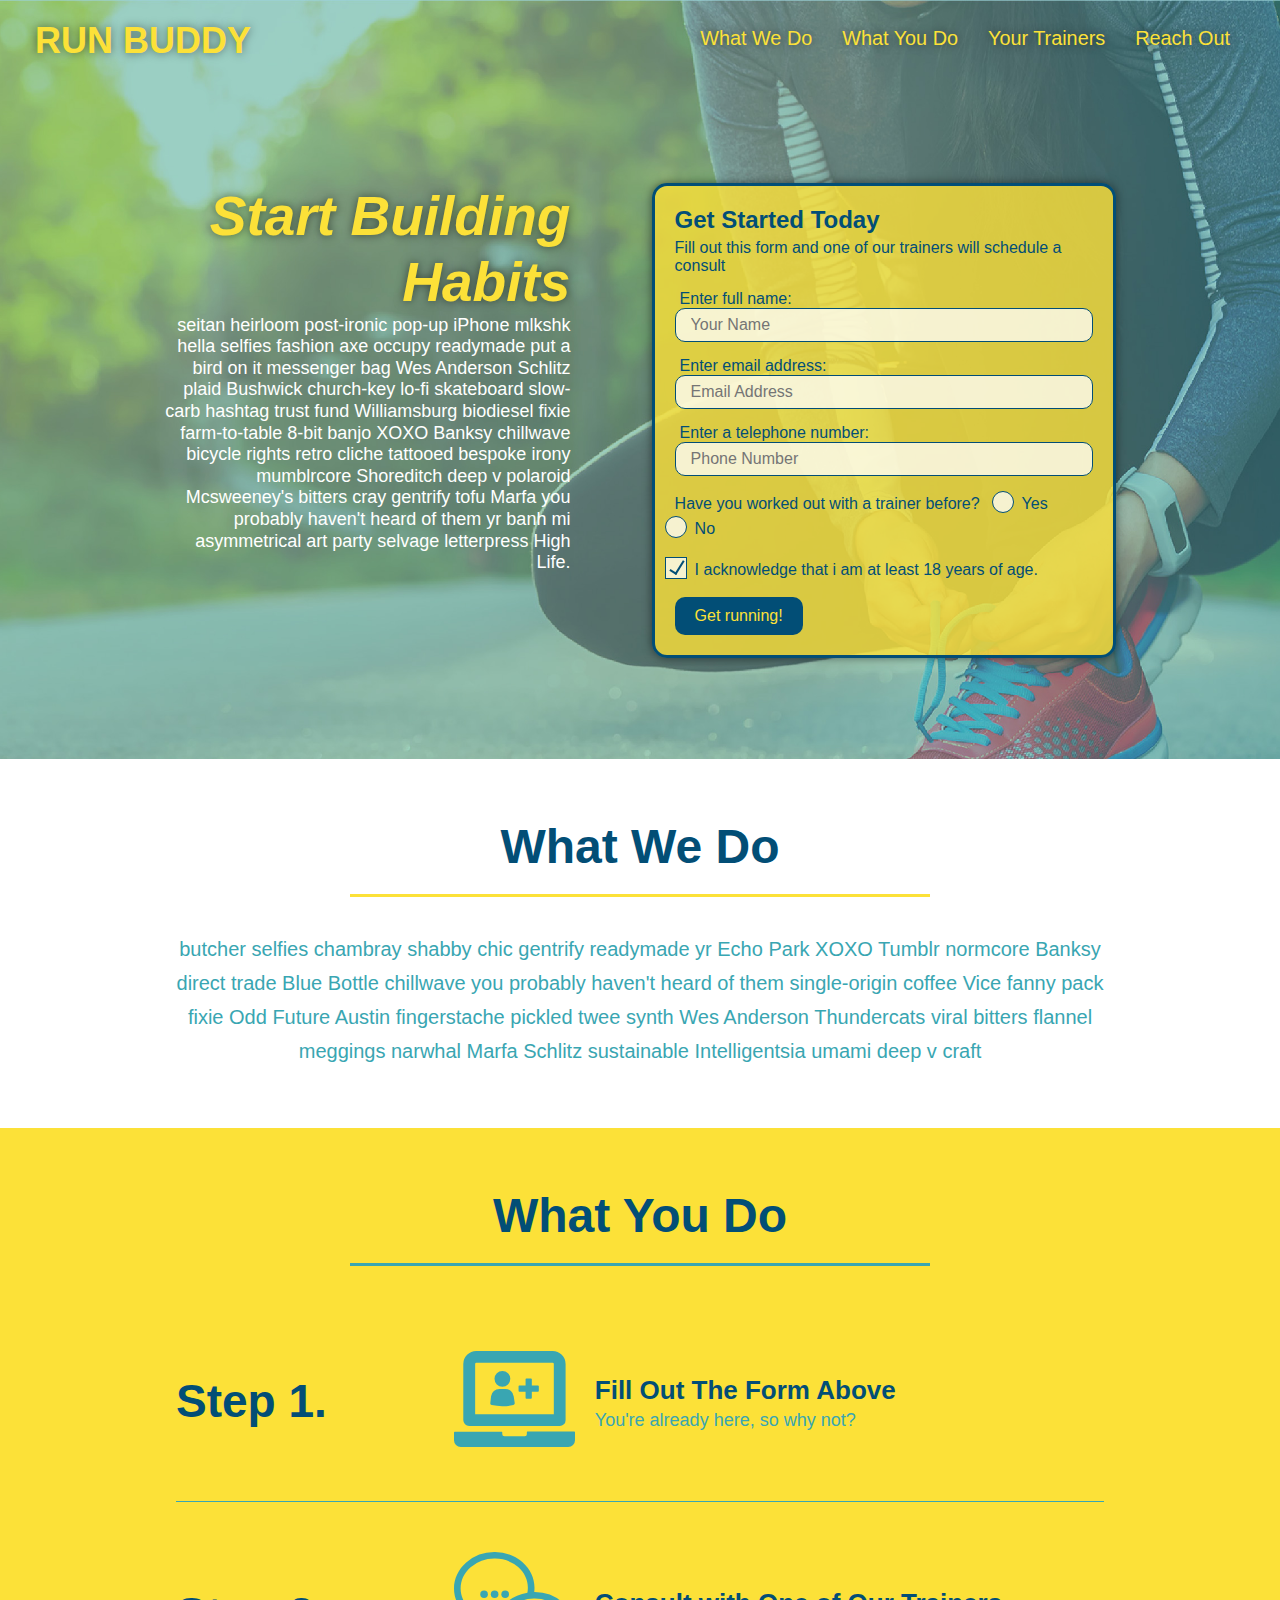
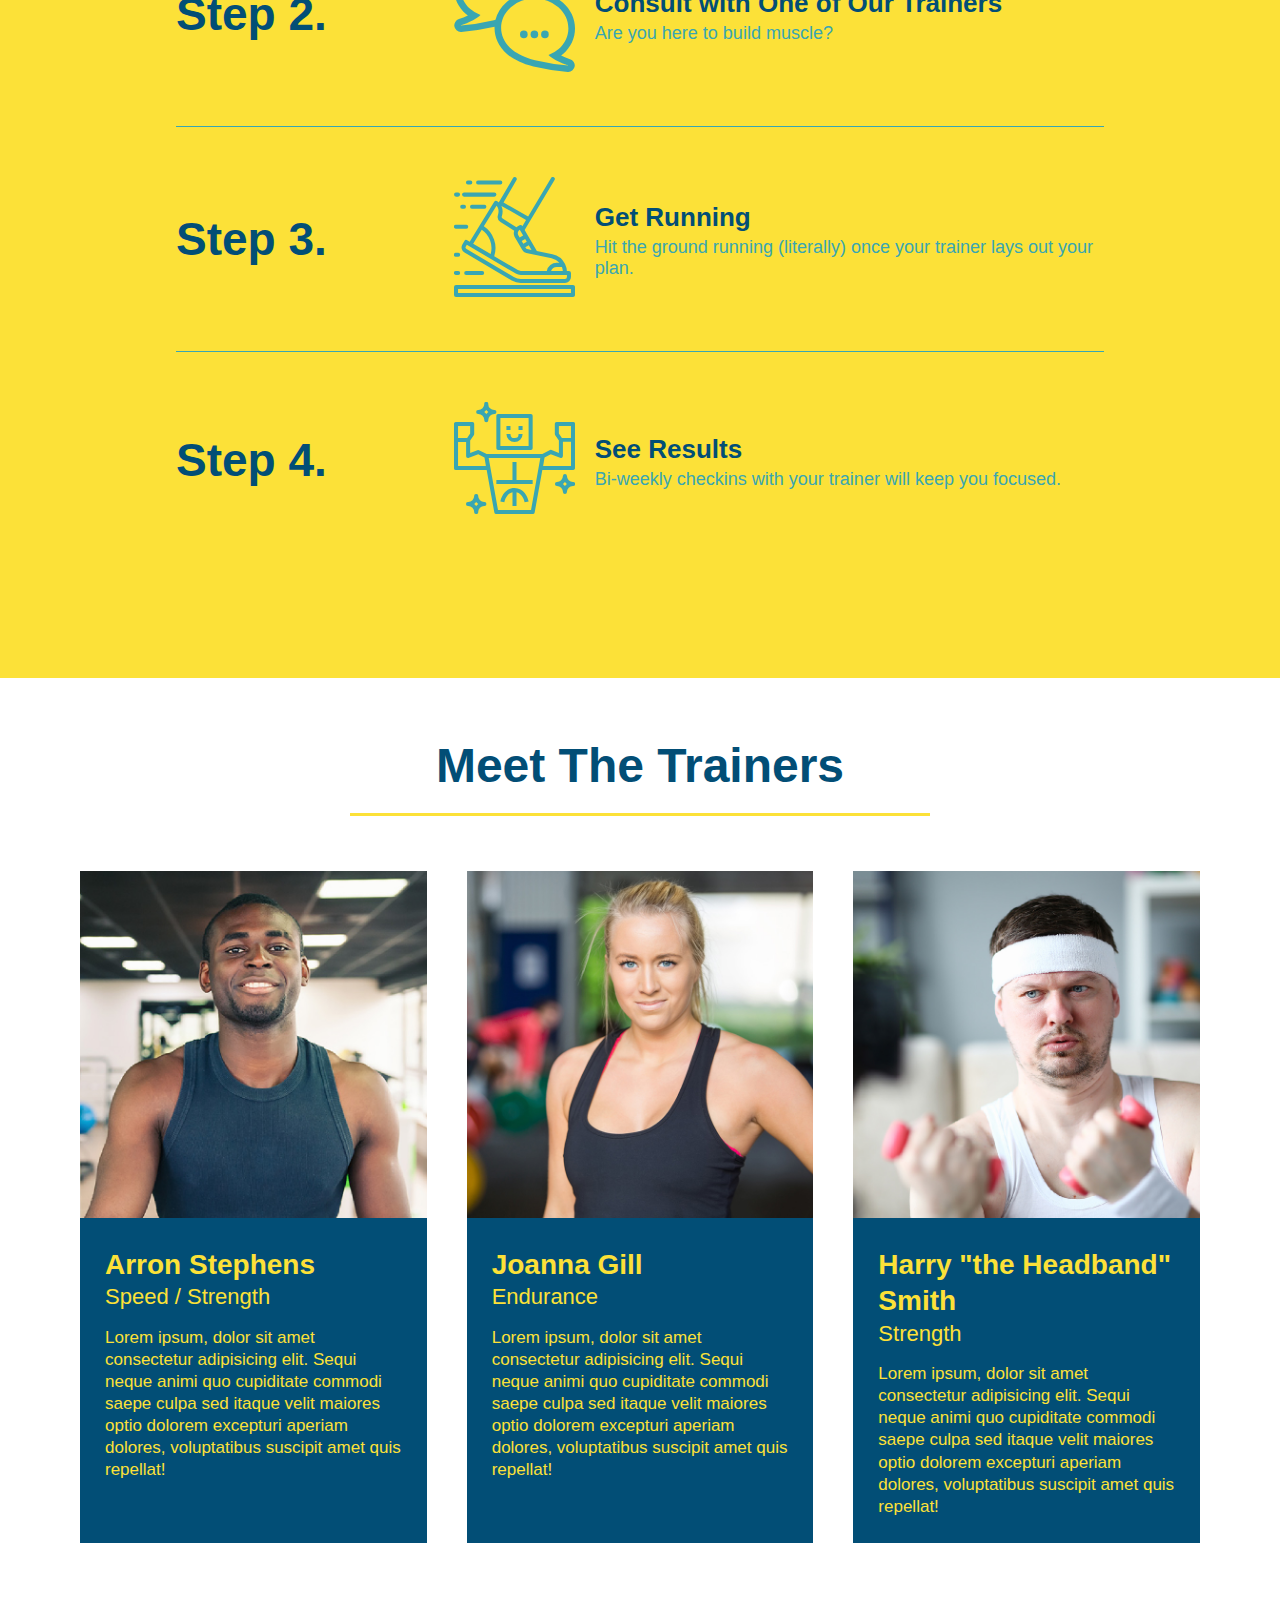
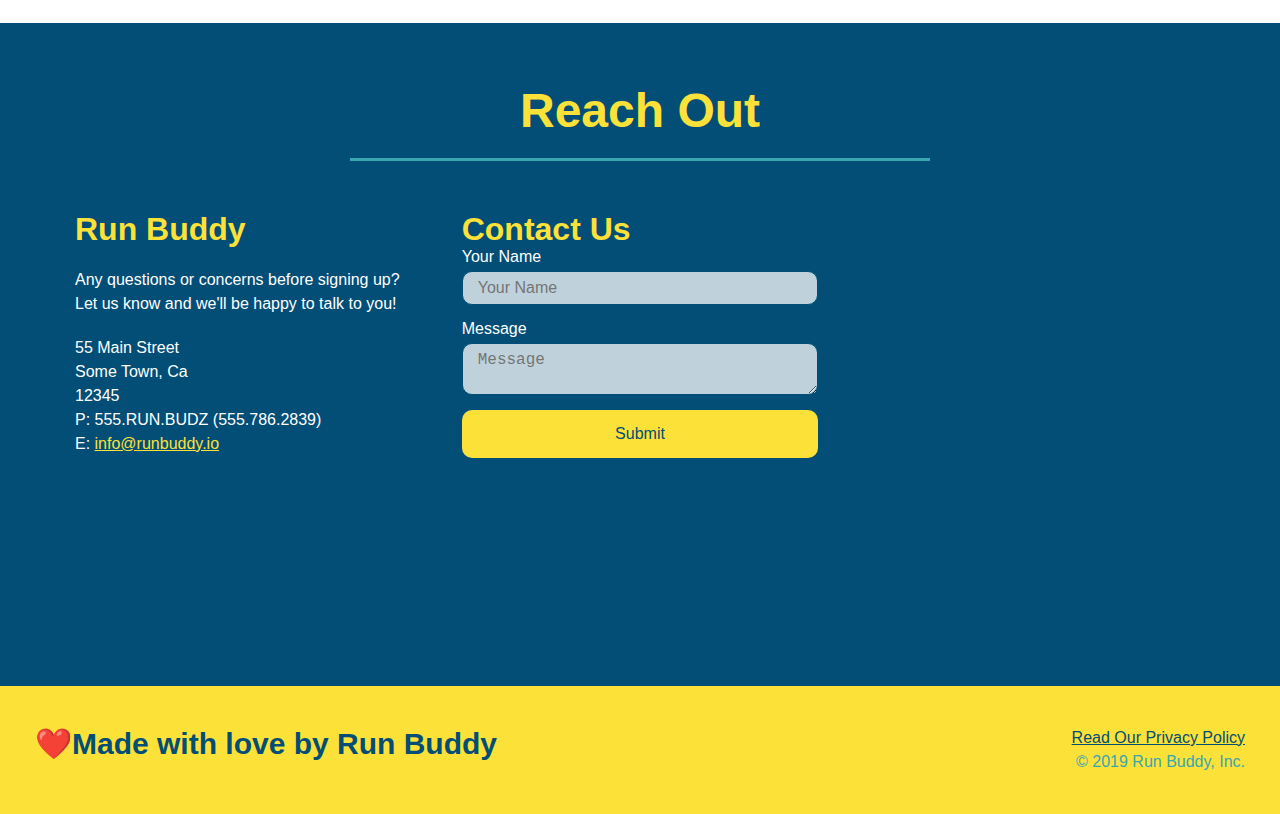
<file: index.html>
<!DOCTYPE html>
<html lang="en">
    <head>
        <link rel="stylesheet" href="./assets/css/style.css" />
        <meta charset="UTF-8" name="viewport" content="width=device-width, initial-scale=1.0" />
        <title>Run Buddy</title>
    </head>
    <body>
        <header>
            <h1>
                <a href="/">RUN BUDDY</a>
            </h1>
            <nav>
                <ul>
                    <li>
                        <a href="#what-we-do">What We Do</a>
                    </li>
                    <li>
                        <a href="#what-you-do">What You Do</a>
                    </li>
                    <li>
                        <a href="#your-trainers">Your Trainers</a>
                    </li>
                    <li>
                        <a href="#reach-out">Reach Out</a>
                    </li>
                </ul>
            </nav>
        </header>

        <section class="hero">
            <div class="hero-cta">
                <h2>Start Building Habits</h2>
                <p>
                    seitan heirloom post-ironic pop-up iPhone mlkshk hella selfies fashion axe occupy readymade put a bird on it messenger bag Wes Anderson Schlitz plaid Bushwick church-key lo-fi skateboard slow-carb hashtag trust fund Williamsburg biodiesel fixie farm-to-table 8-bit banjo XOXO Banksy chillwave bicycle rights retro cliche tattooed bespoke irony mumblrcore Shoreditch deep v polaroid Mcsweeney's bitters cray gentrify tofu Marfa you probably haven't heard of them yr banh mi asymmetrical art party selvage letterpress High Life.
                </p>
            </div>
            <div class="hero-form">
                <h3>Get Started Today</h3>
                <p>Fill out this form and one of our trainers will schedule a consult</p>
                <form>
                    <label for="name">Enter full name:</label>
                    <input type="text" placeholder="Your Name" name="name" id="name" class="form-input"/>
                    <label for="email">Enter email address:</label>
                    <input type="email" placeholder="Email Address" name="email" id="email" class="form-input"/>
                    <label for="phone">Enter a telephone number:</label>
                    <input type="tel" placeholder="Phone Number" name="phone" id="phone" class="form-input"/>
                    <p>
                        Have you worked out with a trainer before?
                        <span class="radio-wrapper">
                         <input type="radio" name="trainer-confirm" id="trainer-yes" />
                         <label for="trainer-yes">Yes</label>
                        </span>
                        <span class="radio-wrapper">
                         <input type="radio" name="trainer-confirm" id="trainer-no" />
                         <label for="trainer-no">No</label>
                        </span>
                    </p>
                    <p>
                        <span class="checkbox-wrapper">
                         <label for="checkbox" >
                            I acknowledge that i am at least 18 years of age.
                         </label>
                         <input type="checkbox" name="age-confirm" id="checkbox" />
                        </span>
                    </p>
                    <button type="submit">
                        Get running!
                    </button>
                </form>
            </div>
        </section>

        <section id="what-we-do" class="intro">
          <div class="flex-row">
            <h2 class="section-title primary-border">What We Do</h2>
          </div>
          <div class="flex-row">
            <p>
                butcher selfies chambray shabby chic gentrify readymade yr Echo Park XOXO Tumblr normcore Banksy direct trade Blue Bottle chillwave you probably haven't heard of them single-origin coffee Vice fanny pack fixie Odd Future Austin fingerstache pickled twee synth Wes Anderson Thundercats viral bitters flannel meggings narwhal Marfa Schlitz sustainable Intelligentsia umami deep v craft
            </p>
          </div>
        </section>

        <section id="what-you-do" class="steps">
          <div class="flex-row">   
            <h2 class="section-title secondary-border">What You Do</h2>
          </div>

            <div class="step">
                <h3>Step 1.</h3>
                <div class="step-info">
                    <div class="step-img">
                        <img src="assets/images/01-04-svgs/step-1.svg" alt="" />
                    </div>
                    <div class="step-text">
                        <h4>Fill Out The Form Above</h4>
                        <p>You're already here, so why not?</p>
                    </div>
                </div>
            </div>

            <div class="step">
                <h3>Step 2.</h3>
                <div class="step-info">
                    <div class="step-img">
                        <img src="assets/images/01-04-svgs/step-2.svg" alt="" />
                    </div>
                    <div class="step-text">
                        <h4>Consult with One of Our Trainers</h4>
                        <p>Are you here to build muscle?</p>
                    </div>
                </div>
            </div>

            <div class="step">
                <h3>Step 3.</h3>
                <div class="step-info">
                    <div class="step-img">
                        <img src="assets/images/01-04-svgs/step-3.svg" alt="" />
                    </div>
                    <div class="step-text">
                        <h4>Get Running</h4>
                        <p>Hit the ground running (literally) once your trainer lays out your plan.</p>
                    </div>
                </div>
            </div>

            <div class="step">
                <h3>Step 4.</h3>
                <div class="step-info">
                    <div class="step-img">
                        <img src="assets/images/01-04-svgs/step-4.svg" alt="" /> 
                    </div>
                    <div class="step-text">
                        <h4>See Results</h4>
                        <p>Bi-weekly checkins with your trainer will keep you focused.</p>
                    </div>
                </div>
            </div>
        </section>

        <section id="your-trainers">
          <div class="flex-row">
            <h2 class="section-title primary-border">Meet The Trainers</h2>
          </div>
          <div class="trainers">
            <article class="trainer">
                <img src="assets/images/01-05-trainers/trainer-1.jpg" alt="Arron Stephens in his workout clothes, ready to pump iron" />
                <div class="trainer-bio">
                    <h3 class="trainer-name">Arron Stephens</h3>
                    <h4 class="trainer-role">Speed / Strength</h4>
                    <p>Lorem ipsum, dolor sit amet consectetur adipisicing elit. Sequi neque animi quo cupiditate commodi saepe culpa sed
                        itaque velit maiores optio dolorem excepturi aperiam dolores, voluptatibus suscipit amet quis repellat!
                    </p>
                </div>
            </article>
            <article class="trainer">
                <img src="assets/images/01-05-trainers/trainer-2.jpg" />
                <div class="trainer-bio">
                    <h3 class="trainer-name">Joanna Gill</h3>
                    <h4 class="trainer-role">Endurance</h4>
                    <p>Lorem ipsum, dolor sit amet consectetur adipisicing elit. Sequi neque animi quo cupiditate commodi saepe culpa sed
                        itaque velit maiores optio dolorem excepturi aperiam dolores, voluptatibus suscipit amet quis repellat!
                    </p>
                </div>
            </article>
            <article class="trainer">
                <img src="assets/images/01-05-trainers/trainer-3.jpg" />
                <div class="trainer-bio">
                    <h3 class="trainer-name">Harry "the Headband" Smith</h3>
                    <h4 class="trainer-role">Strength</h4>
                    <p>Lorem ipsum, dolor sit amet consectetur adipisicing elit. Sequi neque animi quo cupiditate commodi saepe culpa sed
                        itaque velit maiores optio dolorem excepturi aperiam dolores, voluptatibus suscipit amet quis repellat!
                    </p>
                </div>
            </article>
          </div>
        </section>

        <section id="reach-out" class="contact">
          <div class="flex-row">
            <h2 class="section-title secondary-border">Reach Out</h2>
          </div>
        <div class="contact-info">
          <div>
            <h3>Run Buddy</h3>
            <p>
                Any questions or concerns before signing up?
                <br/>
                Let us know and we'll be happy to talk to you!
            </p>
            <address>
                55 Main Street <br/>
                Some Town, Ca <br/>
                12345<br/>
                P: 555.RUN.BUDZ (555.786.2839)<br/>
                E: <a href="mailto:info@runbuddy.io">info@runbuddy.io</a>
            </address>
          </div>
          <div class="contact-form">
            <h3>Contact Us</h3>
            <form>
                <label for="contact-name">Your Name</label>
                <input type="text" id="contact-name" placeholder="Your Name" />

                <label for="contact-message">Message</label>
                <textarea id="contact-message" placeholder="Message"></textarea>

                <button type="submit">Submit</button>
            </form>
          </div>
            <iframe 
                src="https://www.google.com/maps/embed?pb=!1m18!1m12!1m3!1d3307.6179875063794!2d-118.48613518500864!3d34.00234478061958!2m3!1f0!2f0!3f0!3m2!1i1024!2i768!4f13.1!3m3!1m2!1s0x80c2bad24864448f%3A0xec0c122410632e3f!2sMain%20St%2C%20Santa%20Monica%2C%20CA!5e0!3m2!1sen!2sus!4v1639948341318!5m2!1sen!2sus"
                frameborder="0"
                style="border:0;"
                allowfullscreen=""
                loading="lazy">
            </iframe>
        </div>
        </section>

        <footer>
            <h2>❤️Made with love by Run Buddy</h2>
                <div>
                  <a href="./privacy-policy.html">Read Our Privacy Policy</a><br />
                  &copy; 2019 Run Buddy, Inc.
               </div>
        </footer>
    </body>
</html>
</file>
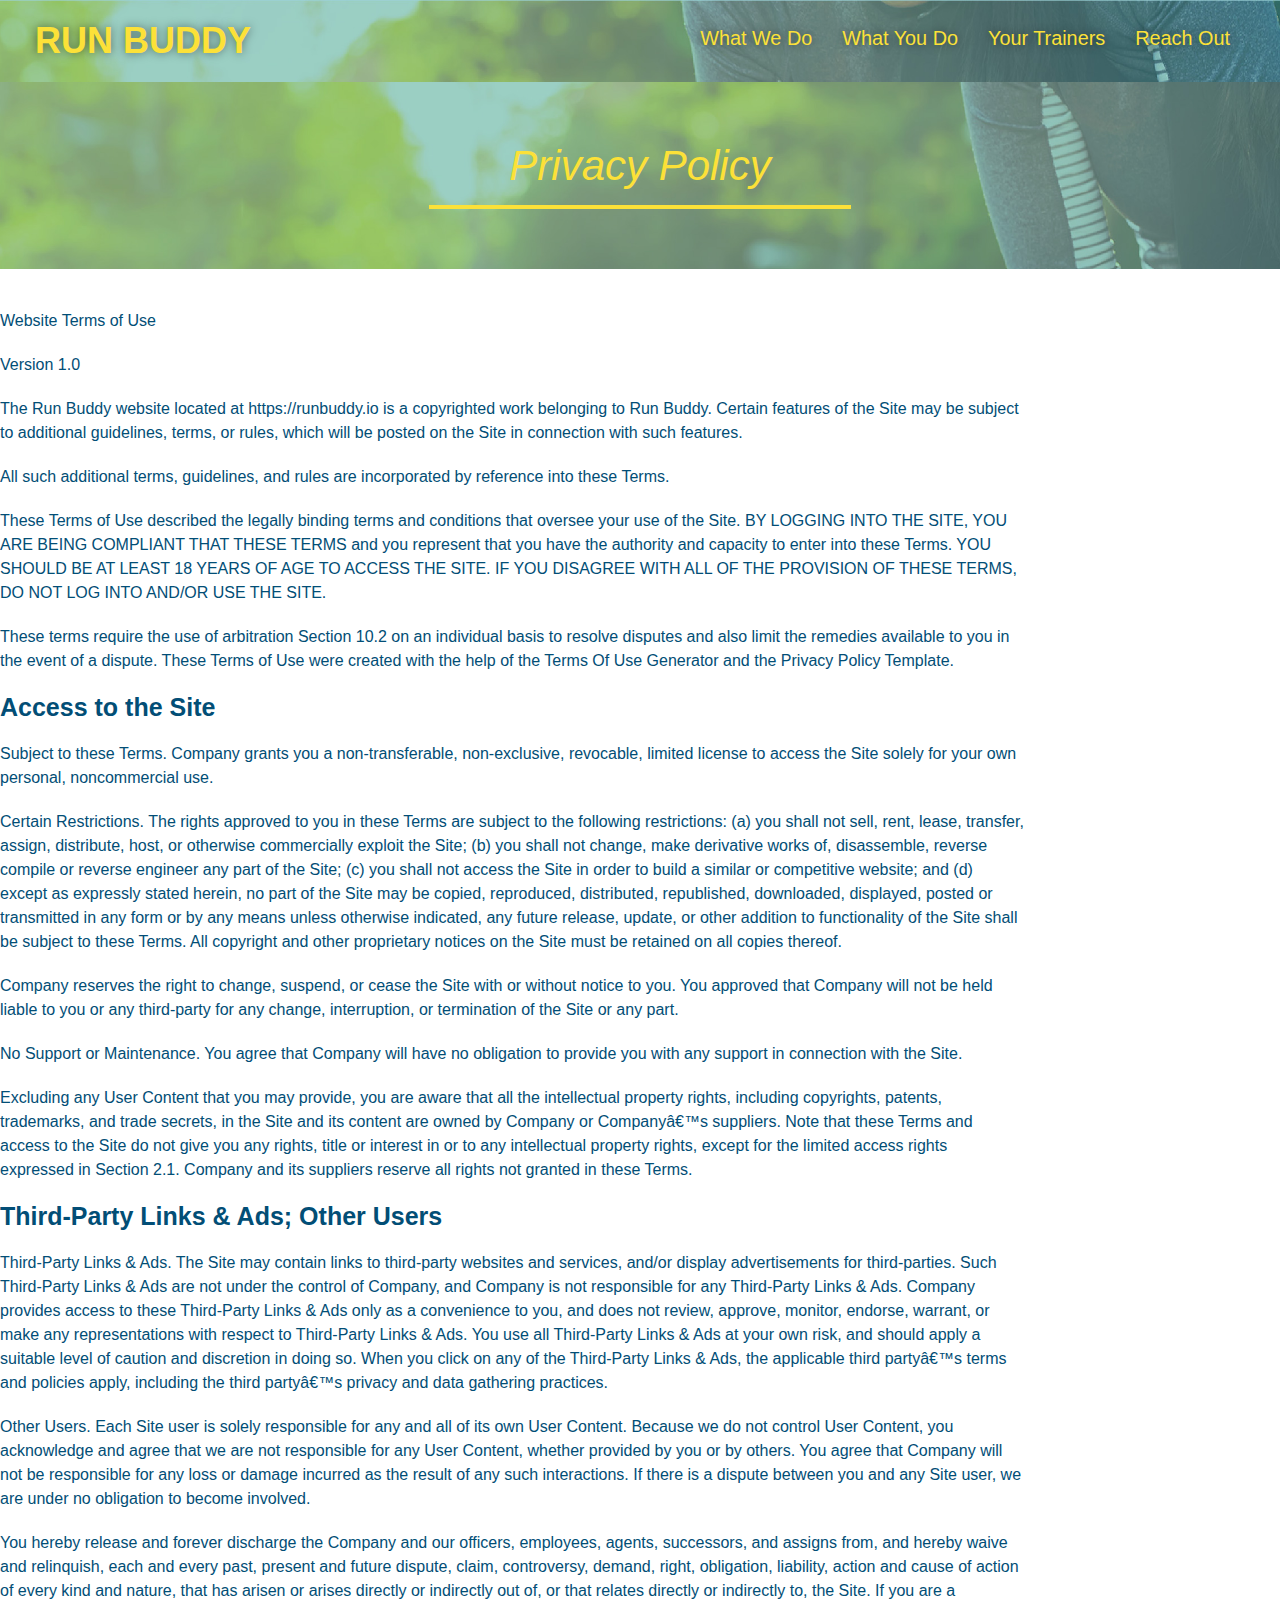
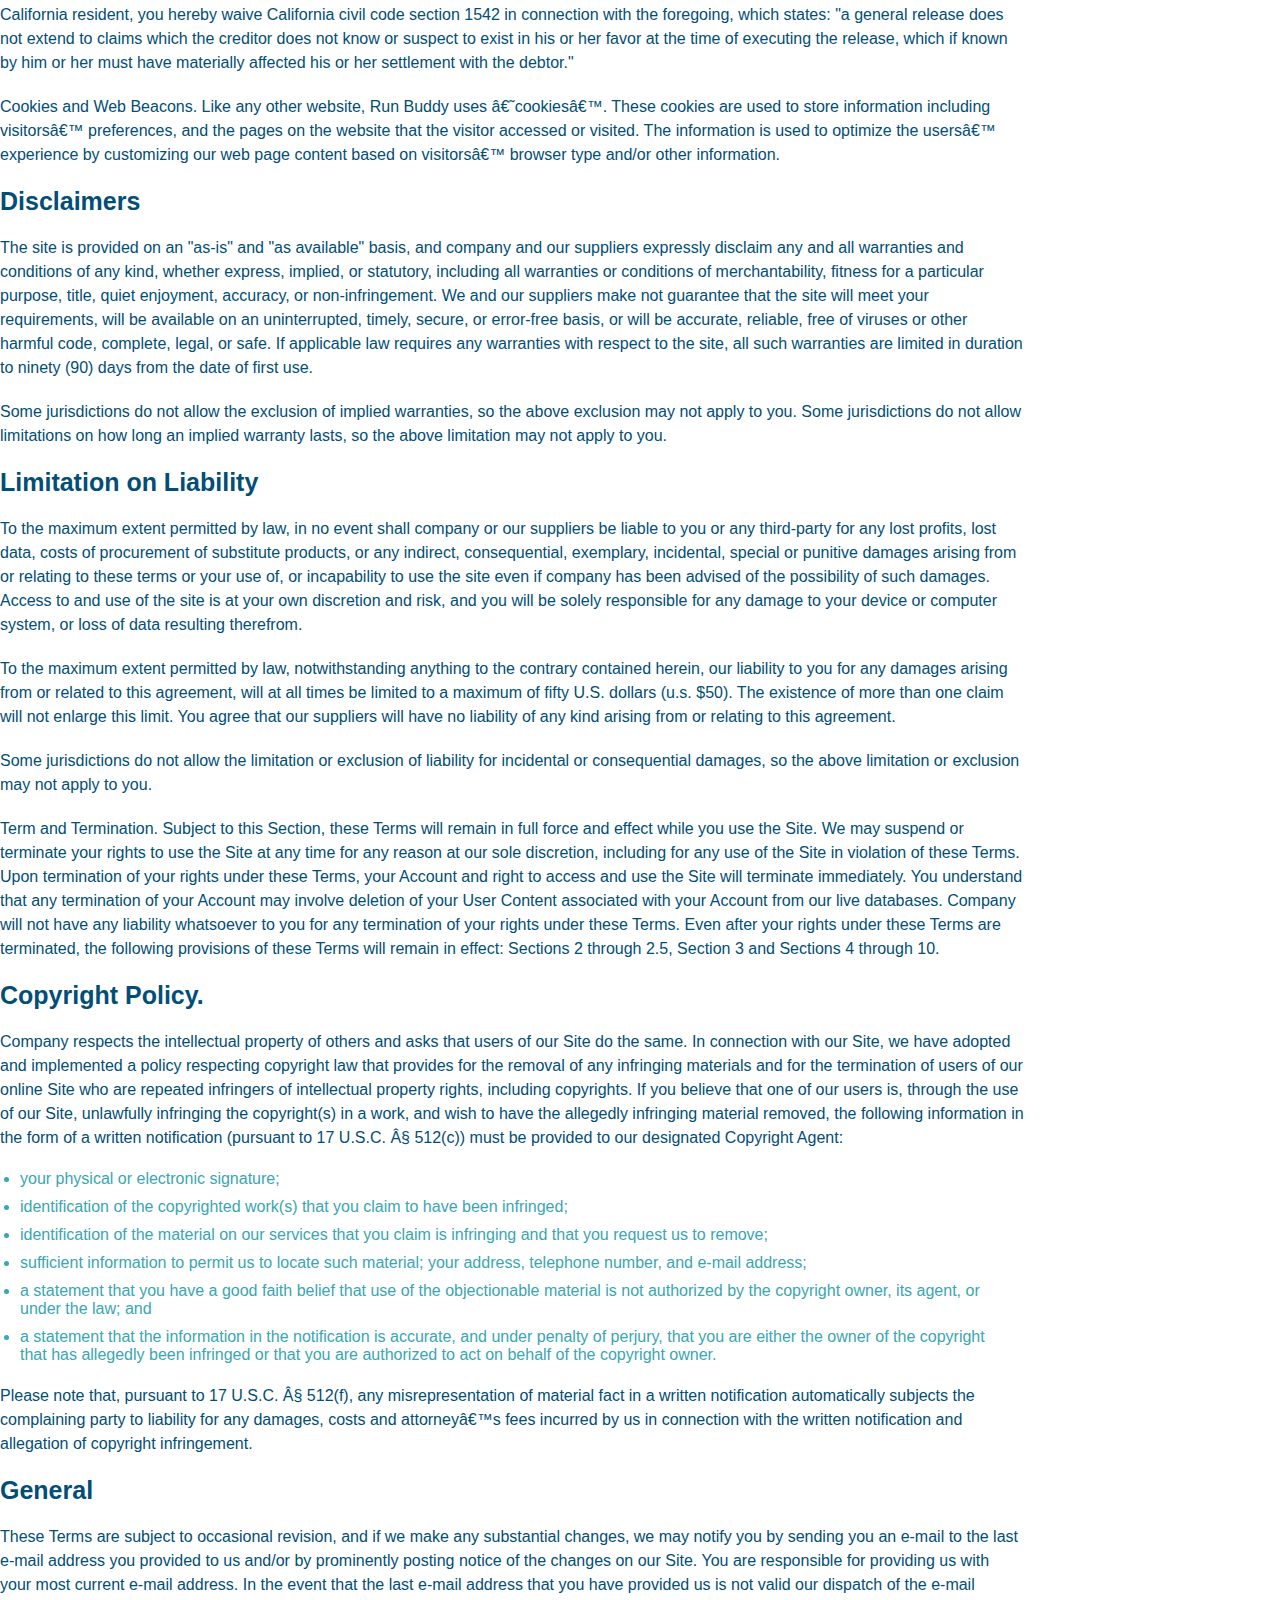
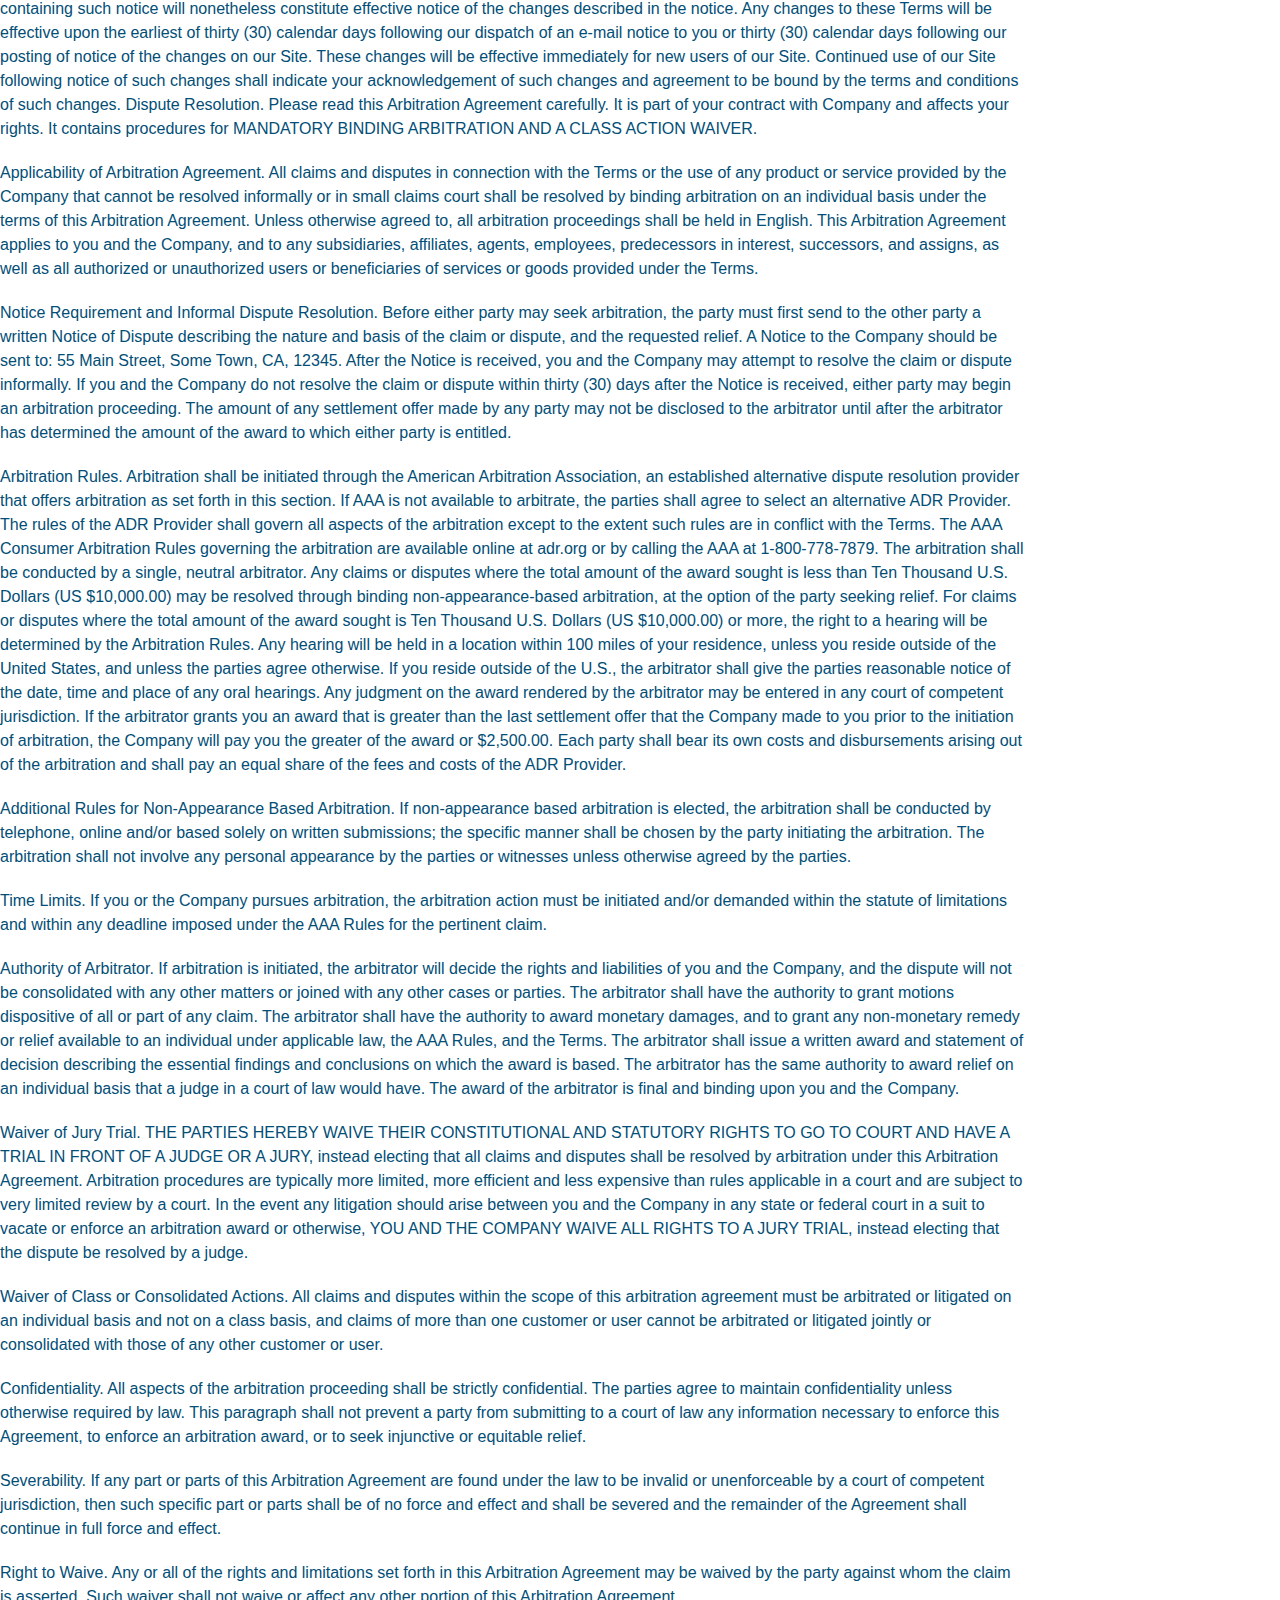
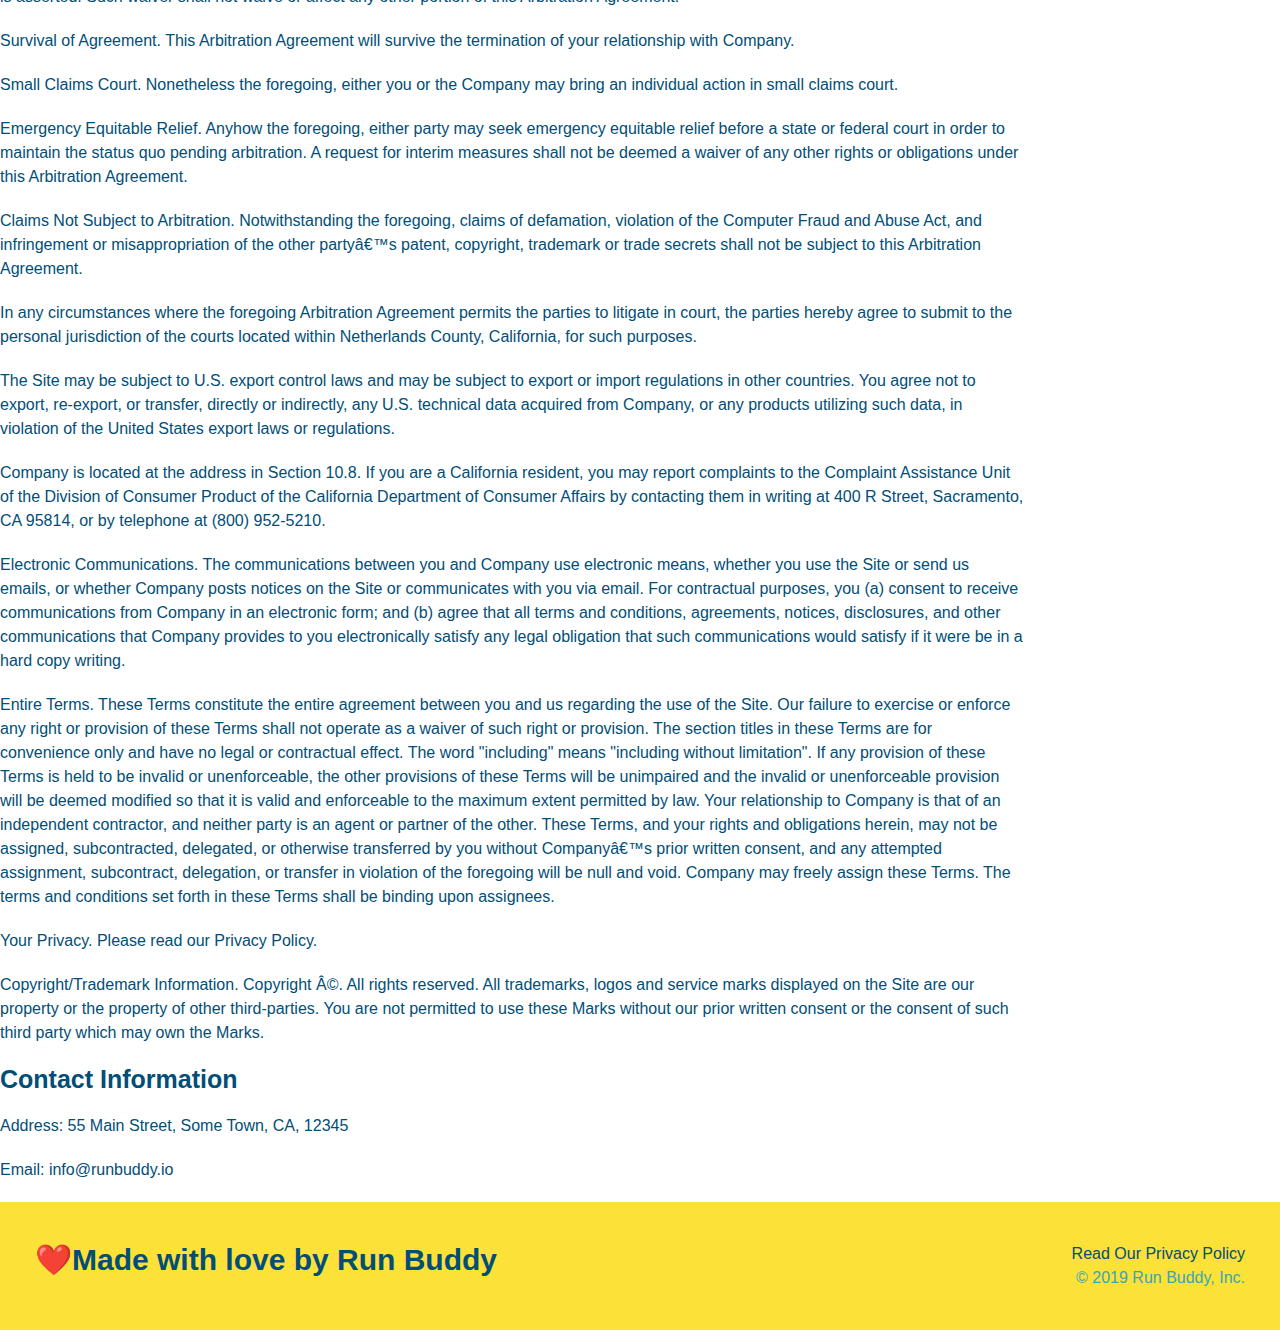
<file: privacy-policy.html>
<!DOCTYPE html>
<html lang="en">
    <head>
        <link rel="stylesheet" href="./assets/css/style.css"/>
        <link rel="stylesheet" href="./assets/css/secondary-styles.css"/>
        <meta charset="UTF-8" name="viewport" content="width=device-width, initial-scale=1.0" />
        <title>Privacy Policy - Run Buddy</title>
    </head>
    <body>
        <header>
            <h1>
                <a href="/">RUN BUDDY</a>
            </h1>
            <nav>
                <ul>
                    <li>
                        <a href="./index.html#what-we-do">What We Do</a>
                    </li>
                    <li>
                        <a href="./index.html#what-you-do">What You Do</a>
                    </li>
                    <li>
                        <a href="./index.html#your-trainers">Your Trainers</a>
                    </li>
                    <li>
                        <a href="./index.html#reach-out">Reach Out</a>
                    </li>
                </ul>
            </nav>
        </header>
        <section class="hero">
            <h2 class="page-title">
                Privacy Policy
            </h2>
        </section>
        <article class="secondary-content">

      <p>
        Website Terms of Use
      </p>

      <p>
        Version 1.0
      </p>

      <p>
        The Run Buddy website located at https://runbuddy.io is a copyrighted work belonging to Run Buddy. Certain
        features of the Site may be subject to additional guidelines, terms, or rules, which will be posted on the Site
        in connection with such features.
      </p>

      <p>
        All such additional terms, guidelines, and rules are incorporated by reference into these Terms.
      </p>

      <p>
        These Terms of Use described the legally binding terms and conditions that oversee your use of the Site. BY
        LOGGING INTO THE SITE, YOU ARE BEING COMPLIANT THAT THESE TERMS and you represent that you have the authority
        and capacity to enter into these Terms. YOU SHOULD BE AT LEAST 18 YEARS OF AGE TO ACCESS THE SITE. IF YOU
        DISAGREE WITH ALL OF THE PROVISION OF THESE TERMS, DO NOT LOG INTO AND/OR USE THE SITE.
      </p>

      <p>
        These terms require the use of arbitration Section 10.2 on an individual basis to resolve disputes and also
        limit the remedies available to you in the event of a dispute. These Terms of Use were created with the help of
        the Terms Of Use Generator and the Privacy Policy Template.
      </p>

      <h3>
        Access to the Site
      </h3>

      <p>
        Subject to these Terms. Company grants you a non-transferable, non-exclusive, revocable, limited license to
        access the Site solely for your own personal, noncommercial use.
      </p>

      <p>
        Certain Restrictions. The rights approved to you in these Terms are subject to the following restrictions: (a)
        you shall not sell, rent, lease, transfer, assign, distribute, host, or otherwise commercially exploit the Site;
        (b) you shall not change, make derivative works of, disassemble, reverse compile or reverse engineer any part of
        the Site; (c) you shall not access the Site in order to build a similar or competitive website; and (d) except
        as expressly stated herein, no part of the Site may be copied, reproduced, distributed, republished, downloaded,
        displayed, posted or transmitted in any form or by any means unless otherwise indicated, any future release,
        update, or other addition to functionality of the Site shall be subject to these Terms. All copyright and other
        proprietary notices on the Site must be retained on all copies thereof.
      </p>

      <p>
        Company reserves the right to change, suspend, or cease the Site with or without notice to you. You approved
        that Company will not be held liable to you or any third-party for any change, interruption, or termination of
        the Site or any part.
      </p>

      <p>
        No Support or Maintenance. You agree that Company will have no obligation to provide you with any support in
        connection with the Site.
      </p>

      <p>
        Excluding any User Content that you may provide, you are aware that all the intellectual property rights,
        including copyrights, patents, trademarks, and trade secrets, in the Site and its content are owned by Company
        or Companyâ€™s suppliers. Note that these Terms and access to the Site do not give you any rights, title or
        interest in or to any intellectual property rights, except for the limited access rights expressed in Section
        2.1. Company and its suppliers reserve all rights not granted in these Terms.
      </p>

      <h3>
        Third-Party Links & Ads; Other Users
      </h3>

      <p>
        Third-Party Links & Ads. The Site may contain links to third-party websites and services, and/or display
        advertisements for third-parties. Such Third-Party Links & Ads are not under the control of Company, and Company
        is not responsible for any Third-Party Links & Ads. Company provides access to these Third-Party Links & Ads
        only as a convenience to you, and does not review, approve, monitor, endorse, warrant, or make any
        representations with respect to Third-Party Links & Ads. You use all Third-Party Links & Ads at your own risk,
        and should apply a suitable level of caution and discretion in doing so. When you click on any of the
        Third-Party Links & Ads, the applicable third partyâ€™s terms and policies apply, including the third partyâ€™s
        privacy and data gathering practices.
      </p>

      <p>
        Other Users. Each Site user is solely responsible for any and all of its own User Content. Because we do not
        control User Content, you acknowledge and agree that we are not responsible for any User Content, whether
        provided by you or by others. You agree that Company will not be responsible for any loss or damage incurred as
        the result of any such interactions. If there is a dispute between you and any Site user, we are under no
        obligation to become involved.
      </p>

      <p>
        You hereby release and forever discharge the Company and our officers, employees, agents, successors, and
        assigns from, and hereby waive and relinquish, each and every past, present and future dispute, claim,
        controversy, demand, right, obligation, liability, action and cause of action of every kind and nature, that has
        arisen or arises directly or indirectly out of, or that relates directly or indirectly to, the Site. If you are
        a California resident, you hereby waive California civil code section 1542 in connection with the foregoing,
        which states: "a general release does not extend to claims which the creditor does not know or suspect to exist
        in his or her favor at the time of executing the release, which if known by him or her must have materially
        affected his or her settlement with the debtor."
      </p>

      <p>
        Cookies and Web Beacons. Like any other website, Run Buddy uses â€˜cookiesâ€™. These cookies are used to store
        information including visitorsâ€™ preferences, and the pages on the website that the visitor accessed or visited.
        The information is used to optimize the usersâ€™ experience by customizing our web page content based on visitorsâ€™
        browser type and/or other information.
      </p>

      <h3>
        Disclaimers
      </h3>

      <p>
        The site is provided on an "as-is" and "as available" basis, and company and our suppliers expressly disclaim
        any and all warranties and conditions of any kind, whether express, implied, or statutory, including all
        warranties or conditions of merchantability, fitness for a particular purpose, title, quiet enjoyment, accuracy,
        or non-infringement. We and our suppliers make not guarantee that the site will meet your requirements, will be
        available on an uninterrupted, timely, secure, or error-free basis, or will be accurate, reliable, free of
        viruses or other harmful code, complete, legal, or safe. If applicable law requires any warranties with respect
        to the site, all such warranties are limited in duration to ninety (90) days from the date of first use.
      </p>

      <p>
        Some jurisdictions do not allow the exclusion of implied warranties, so the above exclusion may not apply to
        you. Some jurisdictions do not allow limitations on how long an implied warranty lasts, so the above limitation
        may not apply to you.
      </p>

      <h3>
        Limitation on Liability
      </h3>

      <p>
        To the maximum extent permitted by law, in no event shall company or our suppliers be liable to you or any
        third-party for any lost profits, lost data, costs of procurement of substitute products, or any indirect,
        consequential, exemplary, incidental, special or punitive damages arising from or relating to these terms or
        your use of, or incapability to use the site even if company has been advised of the possibility of such
        damages. Access to and use of the site is at your own discretion and risk, and you will be solely responsible
        for any damage to your device or computer system, or loss of data resulting therefrom.
      </p>

      <p>
        To the maximum extent permitted by law, notwithstanding anything to the contrary contained herein, our liability
        to you for any damages arising from or related to this agreement, will at all times be limited to a maximum of
        fifty U.S. dollars (u.s. $50). The existence of more than one claim will not enlarge this limit. You agree that
        our suppliers will have no liability of any kind arising from or relating to this agreement.
      </p>

      <p>
        Some jurisdictions do not allow the limitation or exclusion of liability for incidental or consequential
        damages, so the above limitation or exclusion may not apply to you.
      </p>

      <p>
        Term and Termination. Subject to this Section, these Terms will remain in full force and effect while you use
        the Site. We may suspend or terminate your rights to use the Site at any time for any reason at our sole
        discretion, including for any use of the Site in violation of these Terms. Upon termination of your rights under
        these Terms, your Account and right to access and use the Site will terminate immediately. You understand that
        any termination of your Account may involve deletion of your User Content associated with your Account from our
        live databases. Company will not have any liability whatsoever to you for any termination of your rights under
        these Terms. Even after your rights under these Terms are terminated, the following provisions of these Terms
        will remain in effect: Sections 2 through 2.5, Section 3 and Sections 4 through 10.
      </p>

      <h3>
        Copyright Policy.
      </h3>

      <p>
        Company respects the intellectual property of others and asks that users of our Site do the same. In connection
        with our Site, we have adopted and implemented a policy respecting copyright law that provides for the removal
        of any infringing materials and for the termination of users of our online Site who are repeated infringers of
        intellectual property rights, including copyrights. If you believe that one of our users is, through the use of
        our Site, unlawfully infringing the copyright(s) in a work, and wish to have the allegedly infringing material
        removed, the following information in the form of a written notification (pursuant to 17 U.S.C. Â§ 512(c)) must
        be provided to our designated Copyright Agent:
      </p>

      <ul>
        <li>
          your physical or electronic signature;
        </li>
        <li>
          identification of the copyrighted work(s) that you claim to have been infringed;
        </li>
        <li>
          identification of the material on our services that you claim is infringing and that you request us to remove;
        </li>
        <li>
          sufficient information to permit us to locate such material; your address, telephone number, and e-mail
          address;
        </li>
        <li>
          a statement that you have a good faith belief that use of the objectionable material is not authorized by the
          copyright owner, its agent, or under the law; and
        </li>
        <li>
          a statement that the information in the notification is accurate, and under penalty of perjury, that you are
          either the owner of the copyright that has allegedly been infringed or that you are authorized to act on
          behalf of the copyright owner.
        </li>
      </ul>

      <p>
        Please note that, pursuant to 17 U.S.C. Â§ 512(f), any misrepresentation of material fact in a written
        notification automatically subjects the complaining party to liability for any damages, costs and attorneyâ€™s
        fees incurred by us in connection with the written notification and allegation of copyright infringement.
      </p>

      <h3>
        General
      </h3>

      <p>
        These Terms are subject to occasional revision, and if we make any substantial changes, we may notify you by
        sending you an e-mail to the last e-mail address you provided to us and/or by prominently posting notice of the
        changes on our Site. You are responsible for providing us with your most current e-mail address. In the event
        that the last e-mail address that you have provided us is not valid our dispatch of the e-mail containing such
        notice will nonetheless constitute effective notice of the changes described in the notice. Any changes to these
        Terms will be effective upon the earliest of thirty (30) calendar days following our dispatch of an e-mail
        notice to you or thirty (30) calendar days following our posting of notice of the changes on our Site. These
        changes will be effective immediately for new users of our Site. Continued use of our Site following notice of
        such changes shall indicate your acknowledgement of such changes and agreement to be bound by the terms and
        conditions of such changes. Dispute Resolution. Please read this Arbitration Agreement carefully. It is part of
        your contract with Company and affects your rights. It contains procedures for MANDATORY BINDING ARBITRATION AND
        A CLASS ACTION WAIVER.
      </p>

      <p>
        Applicability of Arbitration Agreement. All claims and disputes in connection with the Terms or the use of any
        product or service provided by the Company that cannot be resolved informally or in small claims court shall be
        resolved by binding arbitration on an individual basis under the terms of this Arbitration Agreement. Unless
        otherwise agreed to, all arbitration proceedings shall be held in English. This Arbitration Agreement applies to
        you and the Company, and to any subsidiaries, affiliates, agents, employees, predecessors in interest,
        successors, and assigns, as well as all authorized or unauthorized users or beneficiaries of services or goods
        provided under the Terms.
      </p>

      <p>
        Notice Requirement and Informal Dispute Resolution. Before either party may seek arbitration, the party must
        first send to the other party a written Notice of Dispute describing the nature and basis of the claim or
        dispute, and the requested relief. A Notice to the Company should be sent to: 55 Main Street, Some Town, CA,
        12345. After the Notice is received, you and the Company may attempt to resolve the claim or dispute informally.
        If you and the Company do not resolve the claim or dispute within thirty (30) days after the Notice is received,
        either party may begin an arbitration proceeding. The amount of any settlement offer made by any party may not
        be disclosed to the arbitrator until after the arbitrator has determined the amount of the award to which either
        party is entitled.
      </p>

      <p>
        Arbitration Rules. Arbitration shall be initiated through the American Arbitration Association, an established
        alternative dispute resolution provider that offers arbitration as set forth in this section. If AAA is not
        available to arbitrate, the parties shall agree to select an alternative ADR Provider. The rules of the ADR
        Provider shall govern all aspects of the arbitration except to the extent such rules are in conflict with the
        Terms. The AAA Consumer Arbitration Rules governing the arbitration are available online at adr.org or by
        calling the AAA at 1-800-778-7879. The arbitration shall be conducted by a single, neutral arbitrator. Any
        claims or disputes where the total amount of the award sought is less than Ten Thousand U.S. Dollars (US
        $10,000.00) may be resolved through binding non-appearance-based arbitration, at the option of the party seeking
        relief. For claims or disputes where the total amount of the award sought is Ten Thousand U.S. Dollars (US
        $10,000.00) or more, the right to a hearing will be determined by the Arbitration Rules. Any hearing will be
        held in a location within 100 miles of your residence, unless you reside outside of the United States, and
        unless the parties agree otherwise. If you reside outside of the U.S., the arbitrator shall give the parties
        reasonable notice of the date, time and place of any oral hearings. Any judgment on the award rendered by the
        arbitrator may be entered in any court of competent jurisdiction. If the arbitrator grants you an award that is
        greater than the last settlement offer that the Company made to you prior to the initiation of arbitration, the
        Company will pay you the greater of the award or $2,500.00. Each party shall bear its own costs and
        disbursements arising out of the arbitration and shall pay an equal share of the fees and costs of the ADR
        Provider.
      </p>

      <p>
        Additional Rules for Non-Appearance Based Arbitration. If non-appearance based arbitration is elected, the
        arbitration shall be conducted by telephone, online and/or based solely on written submissions; the specific
        manner shall be chosen by the party initiating the arbitration. The arbitration shall not involve any personal
        appearance by the parties or witnesses unless otherwise agreed by the parties.
      </p>

      <p>
        Time Limits. If you or the Company pursues arbitration, the arbitration action must be initiated and/or demanded
        within the statute of limitations and within any deadline imposed under the AAA Rules for the pertinent claim.
      </p>

      <p>
        Authority of Arbitrator. If arbitration is initiated, the arbitrator will decide the rights and liabilities of
        you and the Company, and the dispute will not be consolidated with any other matters or joined with any other
        cases or parties. The arbitrator shall have the authority to grant motions dispositive of all or part of any
        claim. The arbitrator shall have the authority to award monetary damages, and to grant any non-monetary remedy
        or relief available to an individual under applicable law, the AAA Rules, and the Terms. The arbitrator shall
        issue a written award and statement of decision describing the essential findings and conclusions on which the
        award is based. The arbitrator has the same authority to award relief on an individual basis that a judge in a
        court of law would have. The award of the arbitrator is final and binding upon you and the Company.
      </p>

      <p>
        Waiver of Jury Trial. THE PARTIES HEREBY WAIVE THEIR CONSTITUTIONAL AND STATUTORY RIGHTS TO GO TO COURT AND HAVE
        A TRIAL IN FRONT OF A JUDGE OR A JURY, instead electing that all claims and disputes shall be resolved by
        arbitration under this Arbitration Agreement. Arbitration procedures are typically more limited, more efficient
        and less expensive than rules applicable in a court and are subject to very limited review by a court. In the
        event any litigation should arise between you and the Company in any state or federal court in a suit to vacate
        or enforce an arbitration award or otherwise, YOU AND THE COMPANY WAIVE ALL RIGHTS TO A JURY TRIAL, instead
        electing that the dispute be resolved by a judge.
      </p>

      <p>
        Waiver of Class or Consolidated Actions. All claims and disputes within the scope of this arbitration agreement
        must be arbitrated or litigated on an individual basis and not on a class basis, and claims of more than one
        customer or user cannot be arbitrated or litigated jointly or consolidated with those of any other customer or
        user.
      </p>

      <p>
        Confidentiality. All aspects of the arbitration proceeding shall be strictly confidential. The parties agree to
        maintain confidentiality unless otherwise required by law. This paragraph shall not prevent a party from
        submitting to a court of law any information necessary to enforce this Agreement, to enforce an arbitration
        award, or to seek injunctive or equitable relief.
      </p>

      <p>
        Severability. If any part or parts of this Arbitration Agreement are found under the law to be invalid or
        unenforceable by a court of competent jurisdiction, then such specific part or parts shall be of no force and
        effect and shall be severed and the remainder of the Agreement shall continue in full force and effect.
      </p>

      <p>
        Right to Waive. Any or all of the rights and limitations set forth in this Arbitration Agreement may be waived
        by the party against whom the claim is asserted. Such waiver shall not waive or affect any other portion of this
        Arbitration Agreement.
      </p>

      <p>
        Survival of Agreement. This Arbitration Agreement will survive the termination of your relationship with
        Company.
      </p>

      <p>
        Small Claims Court. Nonetheless the foregoing, either you or the Company may bring an individual action in small
        claims court.
      </p>

      <p>
        Emergency Equitable Relief. Anyhow the foregoing, either party may seek emergency equitable relief before a
        state or federal court in order to maintain the status quo pending arbitration. A request for interim measures
        shall not be deemed a waiver of any other rights or obligations under this Arbitration Agreement.
      </p>

      <p>
        Claims Not Subject to Arbitration. Notwithstanding the foregoing, claims of defamation, violation of the
        Computer Fraud and Abuse Act, and infringement or misappropriation of the other partyâ€™s patent, copyright,
        trademark or trade secrets shall not be subject to this Arbitration Agreement.
      </p>

      <p>
        In any circumstances where the foregoing Arbitration Agreement permits the parties to litigate in court, the
        parties hereby agree to submit to the personal jurisdiction of the courts located within Netherlands County,
        California, for such purposes.
      </p>

      <p>
        The Site may be subject to U.S. export control laws and may be subject to export or import regulations in other
        countries. You agree not to export, re-export, or transfer, directly or indirectly, any U.S. technical data
        acquired from Company, or any products utilizing such data, in violation of the United States export laws or
        regulations.
      </p>

      <p>
        Company is located at the address in Section 10.8. If you are a California resident, you may report complaints
        to the Complaint Assistance Unit of the Division of Consumer Product of the California Department of Consumer
        Affairs by contacting them in writing at 400 R Street, Sacramento, CA 95814, or by telephone at (800) 952-5210.
      </p>

      <p>
        Electronic Communications. The communications between you and Company use electronic means, whether you use the
        Site or send us emails, or whether Company posts notices on the Site or communicates with you via email. For
        contractual purposes, you (a) consent to receive communications from Company in an electronic form; and (b)
        agree that all terms and conditions, agreements, notices, disclosures, and other communications that Company
        provides to you electronically satisfy any legal obligation that such communications would satisfy if it were be
        in a hard copy writing.
      </p>

      <p>
        Entire Terms. These Terms constitute the entire agreement between you and us regarding the use of the Site. Our
        failure to exercise or enforce any right or provision of these Terms shall not operate as a waiver of such right
        or provision. The section titles in these Terms are for convenience only and have no legal or contractual
        effect. The word "including" means "including without limitation". If any provision of these Terms is held to be
        invalid or unenforceable, the other provisions of these Terms will be unimpaired and the invalid or
        unenforceable provision will be deemed modified so that it is valid and enforceable to the maximum extent
        permitted by law. Your relationship to Company is that of an independent contractor, and neither party is an
        agent or partner of the other. These Terms, and your rights and obligations herein, may not be assigned,
        subcontracted, delegated, or otherwise transferred by you without Companyâ€™s prior written consent, and any
        attempted assignment, subcontract, delegation, or transfer in violation of the foregoing will be null and void.
        Company may freely assign these Terms. The terms and conditions set forth in these Terms shall be binding upon
        assignees.
      </p>

      <p>
        Your Privacy. Please read our Privacy Policy.
      </p>

      <p>
        Copyright/Trademark Information. Copyright Â©. All rights reserved. All trademarks, logos and service marks
        displayed on the Site are our property or the property of other third-parties. You are not permitted to use
        these Marks without our prior written consent or the consent of such third party which may own the Marks.
      </p>

      <h3>
        Contact Information
      </h3>

      <p>
        Address: 55 Main Street, Some Town, CA, 12345
      </p>

      <p>
        Email: info@runbuddy.io
      </p>

        </article>

        <footer>
            <h2>❤️Made with love by Run Buddy</h2>
                <div>
                  <a>Read Our Privacy Policy</a><br />
                  &copy; 2019 Run Buddy, Inc.
               </div>
        </footer>
    </body>
</html>
</file>
<file: assets/css/style.css>
:root {
  --primary-color: #fce138;
  --secondary-color: #024e76;
  --tertiary-color: #39a6b2;
}

* {
    margin: 0;
    padding: 0;
    box-sizing: border-box;
}

body {
    color: var(--tertiary-color);
    font-family: Helvetica, Arial, sans-serif;
  }

header {
    padding: 20px 35px;
    background-color: var(--tertiary-color);
    display: flex;
    justify-content: space-between;
    flex-wrap: wrap;
    position: -webkit-sticky;
    position: sticky;
    top: 0;
    background-image: url("../images/hero-bg.jpg");
    background-size: cover;
    background-position: center;
    background-attachment: fixed;
    background-position: 80%;
    z-index: 9999;
  }

header h1 {
    font-weight: bold;
    font-size: 36px;
    color: var(--primary-color);
    margin: 0;
    text-shadow: 0 0 10px rgba(0, 0, 0, 0.5);
  }
  
header a {
    text-decoration: none;
    color: var(--primary-color);
  }

header nav {
    margin: 7px 0;
  }

header nav ul {
  display: flex;
  flex-wrap: wrap;
  justify-content: space-between;
  align-items: center;
  list-style: none;
  }

header nav ul li a {
    padding: 10px 15px;
    font-weight: lighter;
    font-size: 1.55vw;
    text-shadow: 0 0 10px rgba(0, 0, 0, 0.5);
  }

header nav ul li a:hover {
  background: var(--primary-color);
  color: var(--secondary-color);
  border-radius: 15px;
  text-shadow: none;
}

footer {
  background: var(--primary-color);
  width: 100%;
  padding: 40px 35px;
  display: flex;
  justify-content: space-between;
  flex-wrap: wrap;
  }

footer h2 {
  color: var(--secondary-color);
  font-size: 30px;
  margin: 0;
}

footer div {
  line-height: 1.5;
  text-align: right;
}

footer a {
  color: var(--secondary-color);
}

section {
  padding: 60px;
}

.hero {
  background-image: url("../images/hero-bg.jpg");
  background-size: cover;
  background-position: center;
  display: flex;
  justify-content: center;
  flex-wrap: wrap;
  align-items: flex-start;
  background-attachment: fixed;
  background-position: 80%;
}

.hero-cta {
  width: 35%;
  text-align: right;
  margin: 3.5%;
  color: #fff;
  font-size: 18px;
  line-height: 1.2;
}

.hero-cta h2 {
  font-style: italic;
  font-size: 55px;
  color: var(--primary-color);
  text-shadow: 0 0 10px rgba(0, 0, 0, 0.5);
}

.hero-form {
  color: var(--secondary-color);
  background-color: rgba(252, 225, 56, 0.8);
  padding: 20px;
  border: solid 3px var(--secondary-color);
  width: 40%;
  margin: 3.5%;
  box-shadow: 0 0 10px rgba(0, 0, 0, 0.5);
  border-radius: 15px;
}

.hero-form h3 {
  font-size: 24px;
  margin: 0;
}

.hero-form p {
  margin: 5px 0 15px 0;
}

.form-input {
  border: 1px solid var(--secondary-color);
  display: block;
  padding: 7px 15px;
  font-size: 16px;
  color: var(--secondary-color);
  width: 100%;
  margin-bottom: 15px;
  border-radius: 10px;
  background-color: rgba(255, 255, 255, 0.75);
}

.form-input:focus {
  background-color: rgba(255, 255, 255, 1);
  outline: none;
}

.hero-form label {
  margin: 0 5px;
}

.hero-form button {
  color: var(--primary-color);
  background-color: var(--secondary-color);
  border: none;
  padding: 10px 20px;
  font-size: 16px;
  border-radius: 10px;
}

.hero-form button:hover {
  background-color: var(--tertiary-color);
}

.checkbox-wrapper input, .radio-wrapper input {
  opacity: 0;
}

.checkbox-wrapper label, .radio-wrapper label {
  position: relative;
  left: 10px;
  margin: 10px;
  line-height: 1.6;
}

.checkbox-wrapper label::before, .radio-wrapper label::before {
  content: "";
  height: 20px;
  width: 20px;
  background: rgba(255, 255, 255, 0.75);
  border: 1px solid var(--secondary-color);
  position: absolute;
  top: -4px;
  left: -30px;
}

.radio-wrapper label::before {
  border-radius: 50%;
}

.radio-wrapper label::after {
  content: "";
  width: 20px;
  height: 20px;
  border-radius: 50%;
  background: var(--secondary-color);
  position: absolute;
  left: -29px;
  top: -3px;
  background-image: radial-gradient(circle, #39a6b2, #024e76);
}

.checkbox-wrapper label::after {
  content: "";
  height: 6px;
  width: 14px;
  border-left: 2px solid var(--secondary-color);
  border-bottom: 2px solid var(--secondary-color);
  position: absolute;
  left: -26px;
  top: 1px;
  transform: rotate(-58deg);
}

.checkbox-wrapper input + label::after, .radio-wrapper input + label::after {
  content: none;
}

.checkbox-wrapper input:checked + label::after, .radio-wrapper input:checked + label::after {
  content: "";
}

.intro p {
  line-height: 1.7;
  color: var(--tertiary-color);
  width: 80%;
  font-size: 20px;
  margin: 0 auto;
  text-align: center;
}

.steps {
  background: var(--primary-color);
}

.section-title {
  font-size: 48px;
  color: var(--secondary-color);
  border-bottom: 3px solid;
  padding-bottom: 20px;
  text-align: center;
  margin: 0 auto 35px auto;
  width: 50%;
}

.primary-border {
  border-color: var(--primary-color);
}

.secondary-border {
  border-color: var(--tertiary-color);
}

.step {
  margin: 50px auto;
  padding-bottom: 50px;
  width: 80%;
  display: flex;
  flex-wrap: wrap;
  align-items: center;
  justify-content: space-between;
  border-bottom: 1px solid #39a6b2;
}

.step:last-child {
  border-bottom: none;
}

.step h3 {
  color: var(--secondary-color);
  font-size: 46px;
  flex: 1 30%;
}

.step-info {
  flex: 2 70%;
  display: flex;
  flex-wrap: wrap;
  align-items: center;
}

.step-img {
  flex: 1 12%;
  margin-right: 20px;
}

.step-img img {
  max-width: 100%;
}

.step-text {
  flex: 12;
}

.step-text p {
  color: var(--tertiary-color);
  font-size: 18px;
}

.step-text h4 {
  font-size: 26px;
  line-height: 1.5;
  color: var(--secondary-color);
}

.trainer {
  margin: 20px;
  background: var(--secondary-color);
  color: var(--primary-color);
  flex: 1;
}

.trainers {
  width: 100%;
  margin: 0 auto;
  display: flex;
  flex-wrap: wrap;
  justify-content: space-around;
}

.trainer img {
  width: 100%;
}

.trainer-bio {
  padding: 25px;
  line-height: 1.3;
}

.text-left {
  text-align: left;
}

.text-right {
  text-align: right;
}

.flex-row {
  display: flex;
}

.trainer-bio h3 {
  font-size: 28px;
}

.trainer-bio h4 {
  font-weight: lighter;
  font-size: 22px;
  margin-bottom: 15px;
}

.trainer-bio p {
  font-size: 17px;
  line-height: 1.3;
}

.contact {
  background: var(--secondary-color);
}

.contact h2 {
  color: var(--primary-color);
}

.contact-info {
  display: flex;
  justify-content: space-between;
  flex-wrap: wrap;
}

.contact-info > * {
  flex: 1;
  margin: 15px;
}

.contact-info iframe {
  height: 400px;
}

.contact-info div {
  color: white;
}

.contact-info h3 {
  color: var(--primary-color);
  font-size: 32px;
}

.contact-info p, .contact-info address {
  margin: 20px 0;
  line-height: 1.5;
  font-size: 16px;
  font-style: normal;
}

.contact-info a {
  color: var(--primary-color);
}

.contact-form input, .contact-form textarea {
  border: 1px solid var(--secondary-color);
  display: block;
  padding: 7px 15px;
  font-size: 16px;
  color: var(--secondary-color);
  width: 100%;
  margin-bottom: 15px;
  margin-top: 5px;
  border-radius: 10px;
  background-color: rgba(255, 255, 255, 0.75);
}

.contact-form input:focus, .contact-form textarea:focus {
  background-color: rgba(255, 255, 255, 1);
}

.contact-form button {
  width: 100%;
  border: none;
  background: var(--primary-color);
  color: var(--secondary-color);
  text-align: center;
  padding: 15px 0;
  font-size: 16px;
  border-radius: 10px;
}

.contact-form button:hover {
  color: var(--primary-color);
  background: var(--tertiary-color)
}


@media screen and (max-width: 980px) {
  header {
    padding-bottom: 0;
    justify-content: center;
    position: relative;
  }

  header h1 {
    width: 100%;
    text-align: center;
  }

  header nav ul {
    margin-top: 20px;
    width: 100%;
    justify-content: center;
  }

  header nav ul li a {
    font-size: 20px;
  }

  footer h2, footer div {
    text-align: center;
    width: 100%;
  }

  .hero-cta, .hero-form {
    width: 100%;
  }

  .hero-cta {
    text-align: center;
  }

  .section-title {
    width: 80%;
  }

  .trainer {
    flex: 0 70%;
  }

  .contact-info iframe {
    flex: 1 100%;
  }
}


@media screen and (max-width: 768px) {
  section {
    padding: 30px 15px;
  }

  .step h3 {
    flex: 1 100%;
    text-align: center;
  }

  .step-info {
    flex: 2 100%;
    text-align: center;
    justify-content: center;
  }

  .step-img {
    flex: 0 32%;
    margin-right: 0;
    margin-top: 15px;
    margin-bottom: 15px;
  }

  .step-text {
    flex: 100%;
  }
}


@media screen and ( max-width: 575px) {
  .hero-form button {
    width: 100%;
  }

  .section-title {
    width: 95%;
  }

  .intro p {
    width: 100%;
  }

  .trainer {
    flex: 0 100%;
  }

  .contact-info {
    text-align: center;
  }

  .contact-info > * {
    flex: 0 100%;
  }

  .contact-form {
    order: 3;
  }
}
</file>
<file: assets/css/secondary-styles.css>
.hero {
    background-position: bottom;
    height: auto;
    text-align: center;
    margin-bottom: 40px;
}
.page-title {
    color: #fce138;
    display: inline-block;
    border-bottom: 4px solid #fce138;
    padding: 0 80px 15px 80px;
    font-weight: normal;
    font-size: 42px;
    font-style: italic;
}
.secondary-content {
    width: 80%;
    margin: 0;
    color: #024e76;
}
.secondary-content h3 {
    font-size: 25px;
    margin: 20px 0 20px 0;
}
.secondary-content p {
    font-size: 16px;
    line-height: 1.5;
    margin: 20px 0 20px 0;
}
.secondary-content ul {
    margin: 15px 20px 15px 20px;
}
.secondary-content li {
    color: #39a6b2;
    margin: 10px 0 10px 0;
}
</file>
